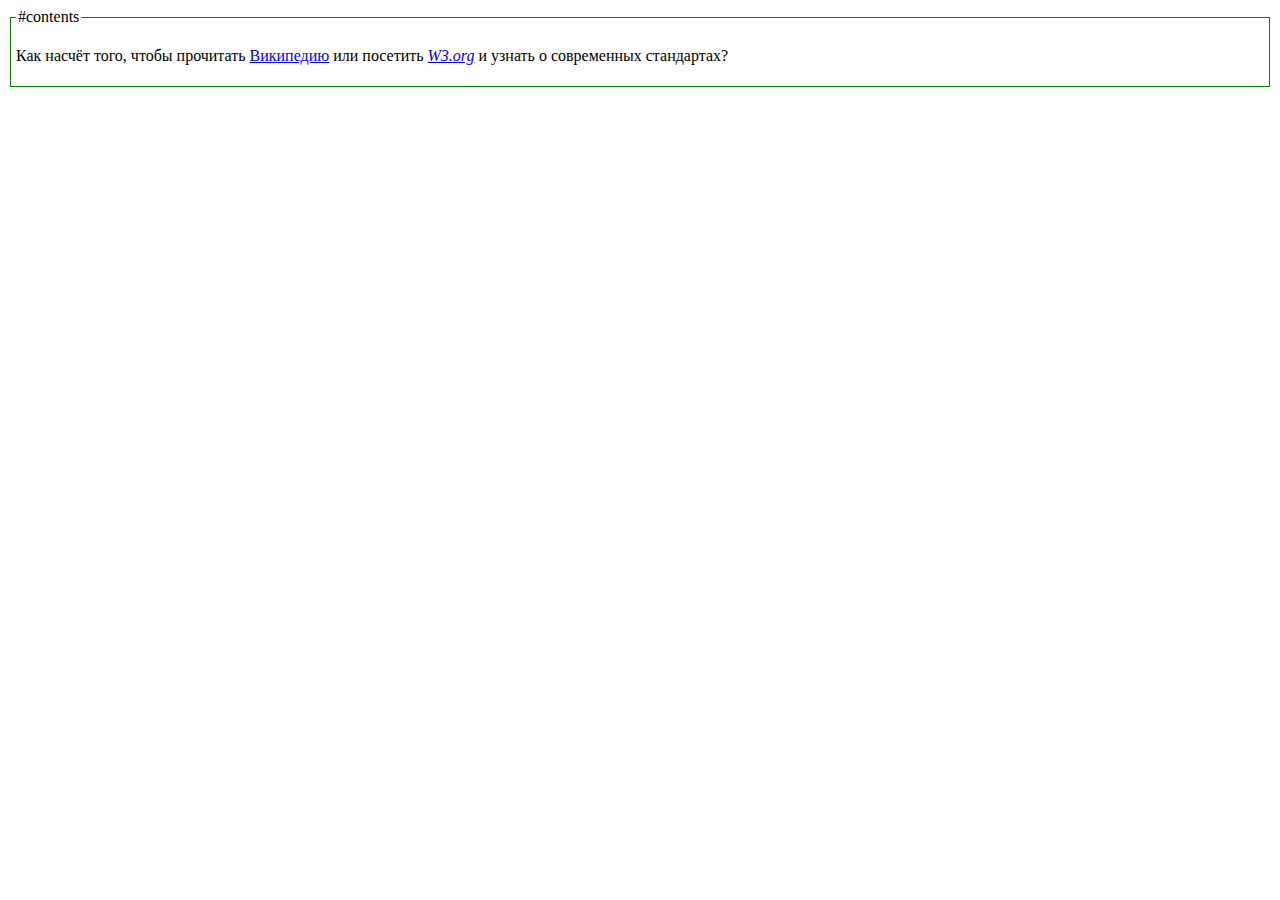
<file: 006-Catch-the-link-transition.js/index.html>
<!DOCTYPE HTML>
<html>

<head>
    <meta charset="utf-8">
    <style>
        #contents {
            padding: 5px;
            border: 1px green solid;
        }
    </style>
</head>

<body>

    <fieldset id="contents">
        <legend>#contents</legend>
        <p>
            Как насчёт того, чтобы прочитать <a href="https://wikipedia.org">Википедию</a> или посетить <a
                href="https://w3.org"><i>W3.org</i></a> и узнать о современных стандартах?
        </p>
    </fieldset>

    <script>
        contents.onclick = function (event) {

            function handleLink(href) {
                let isLeaving = confirm(`Leave for ${href}?`);
                if (!isLeaving) return false;
            }

            let target = event.target.closest('a');

            if (target && contents.contains(target)) {
                return handleLink(target.getAttribute('href'));
            }
        };
    </script>

</body>

</html>
</file>
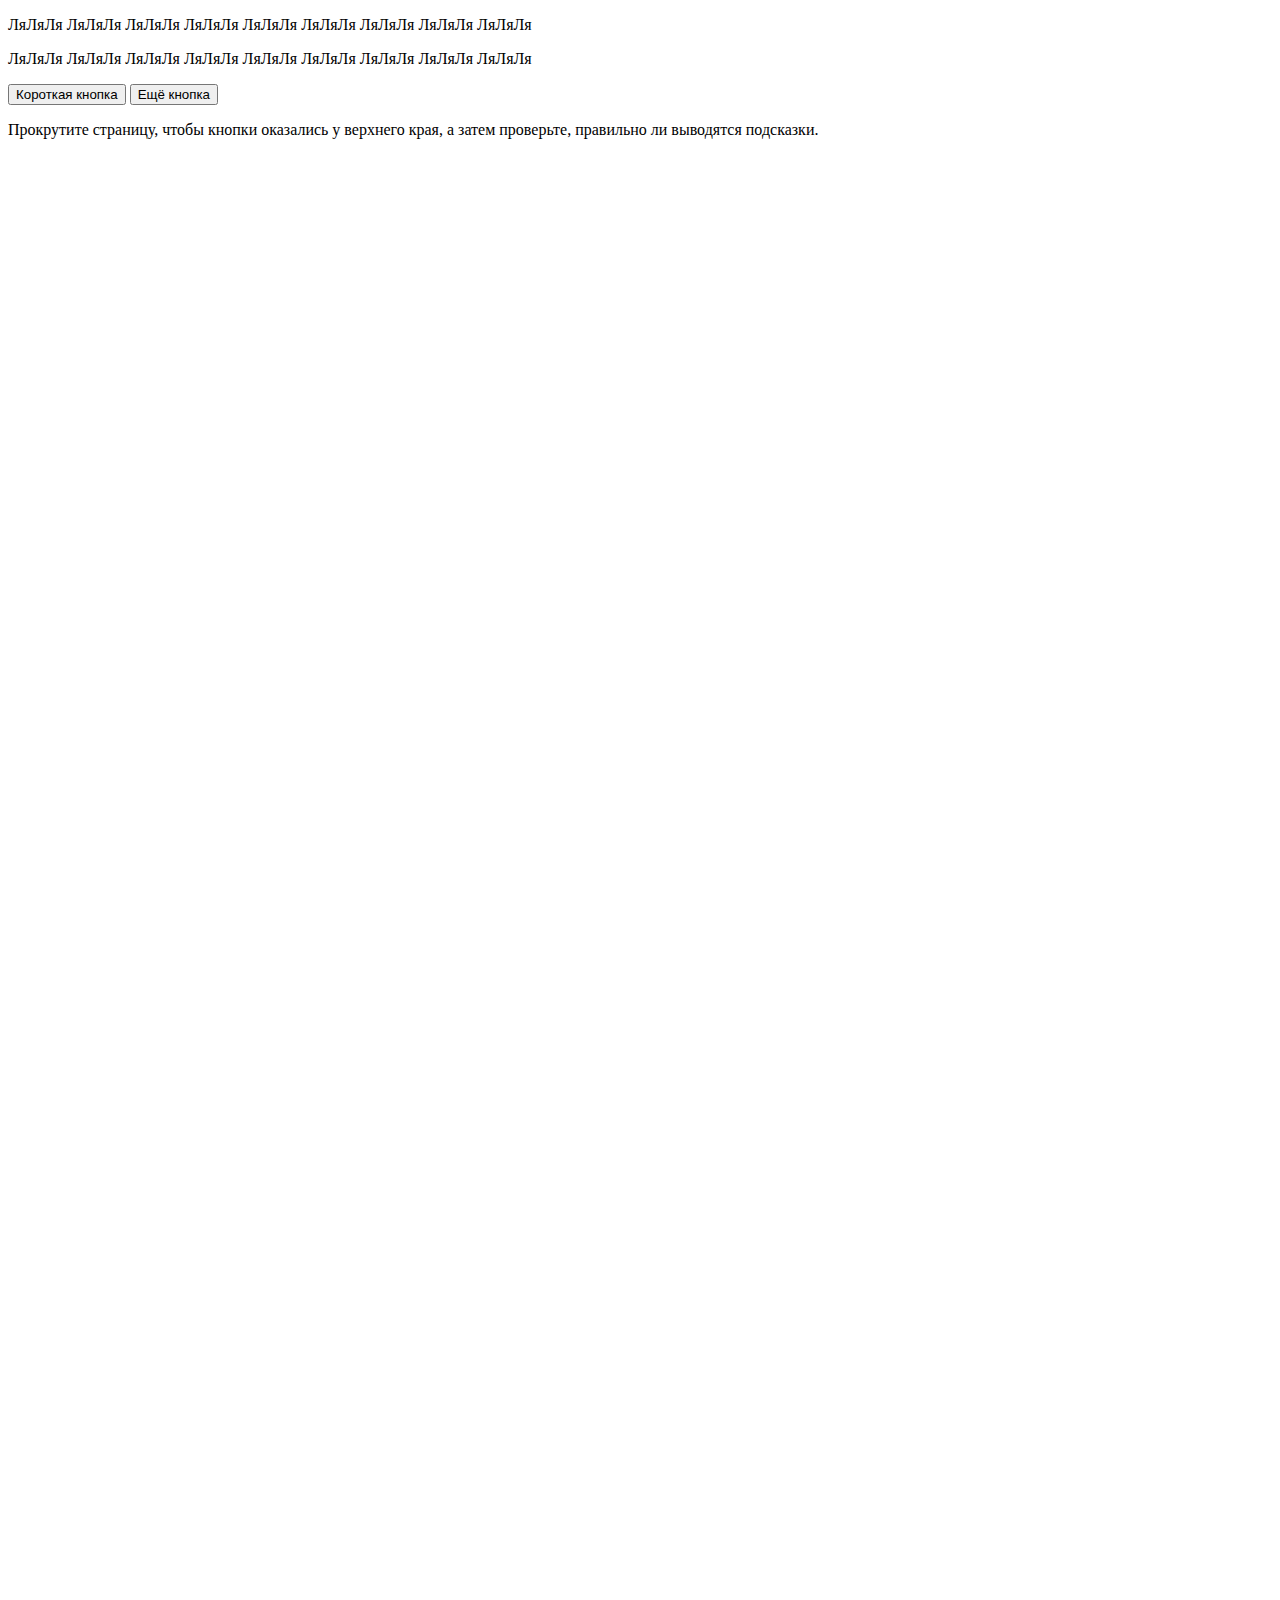
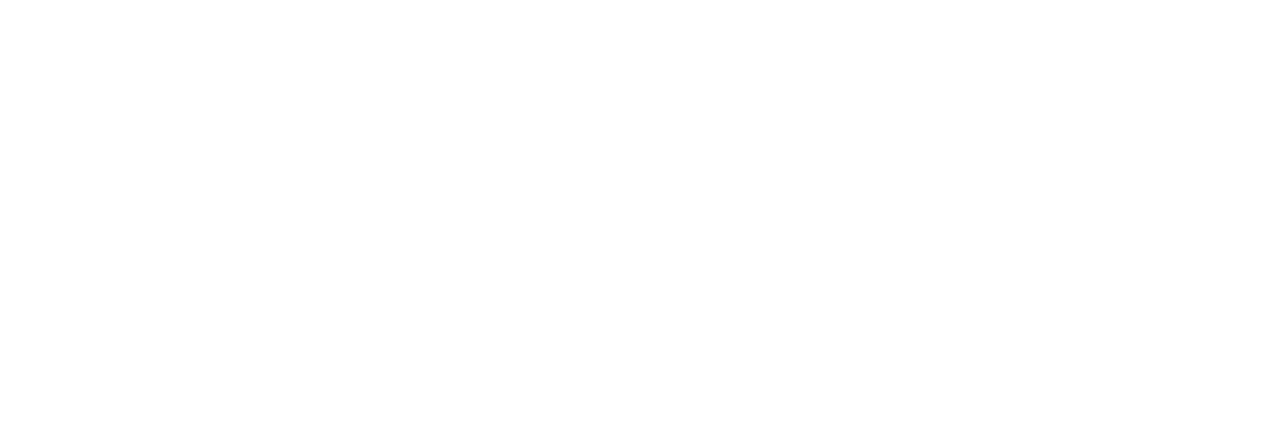
<file: Data-tooltip/index.html>
<!DOCTYPE HTML>
<html>

<head>
    <meta charset="utf-8">
    <style>
        body {
            height: 2000px;
        }

        .tooltip {
            position: fixed;
            padding: 10px 20px;
            border: 1px solid #b3c9ce;
            border-radius: 4px;
            text-align: center;
            font: italic 14px/1.3 sans-serif;
            color: #333;
            background: #fff;
            box-shadow: 3px 3px 3px rgba(0, 0, 0, .3);
        }
    </style>
</head>

<body>

    <p>ЛяЛяЛя ЛяЛяЛя ЛяЛяЛя ЛяЛяЛя ЛяЛяЛя ЛяЛяЛя ЛяЛяЛя ЛяЛяЛя ЛяЛяЛя</p>
    <p>ЛяЛяЛя ЛяЛяЛя ЛяЛяЛя ЛяЛяЛя ЛяЛяЛя ЛяЛяЛя ЛяЛяЛя ЛяЛяЛя ЛяЛяЛя</p>

    <button data-tooltip="эта подсказка должна быть длиннее, чем элемент">Короткая кнопка</button>
    <button data-tooltip="HTML<br>подсказка">Ещё кнопка</button>

    <p>Прокрутите страницу, чтобы кнопки оказались у верхнего края, а затем проверьте, правильно ли выводятся подсказки.
    </p>


    <script>
        let tooltipElem;

        document.onmouseover = function (event) {
            let target = event.target;

            // если у нас есть подсказка...
            let tooltipHtml = target.dataset.tooltip;
            if (!tooltipHtml) return;

            // ...создадим элемент для подсказки

            tooltipElem = document.createElement('div');
            tooltipElem.className = 'tooltip';
            tooltipElem.innerHTML = tooltipHtml;
            document.body.append(tooltipElem);

            // спозиционируем его сверху от аннотируемого элемента (top-center)
            let coords = target.getBoundingClientRect();

            let left = coords.left + (target.offsetWidth - tooltipElem.offsetWidth) / 2;
            if (left < 0) left = 0; // не заезжать за левый край окна

            let top = coords.top - tooltipElem.offsetHeight - 5;
            if (top < 0) { // если подсказка не помещается сверху, то отображать её снизу
                top = coords.top + target.offsetHeight + 5;
            }

            tooltipElem.style.left = left + 'px';
            tooltipElem.style.top = top + 'px';
        };

        document.onmouseout = function (e) {

            if (tooltipElem) {
                tooltipElem.remove();
                tooltipElem = null;
            }

        };
    </script>

</body>

</html>
</file>
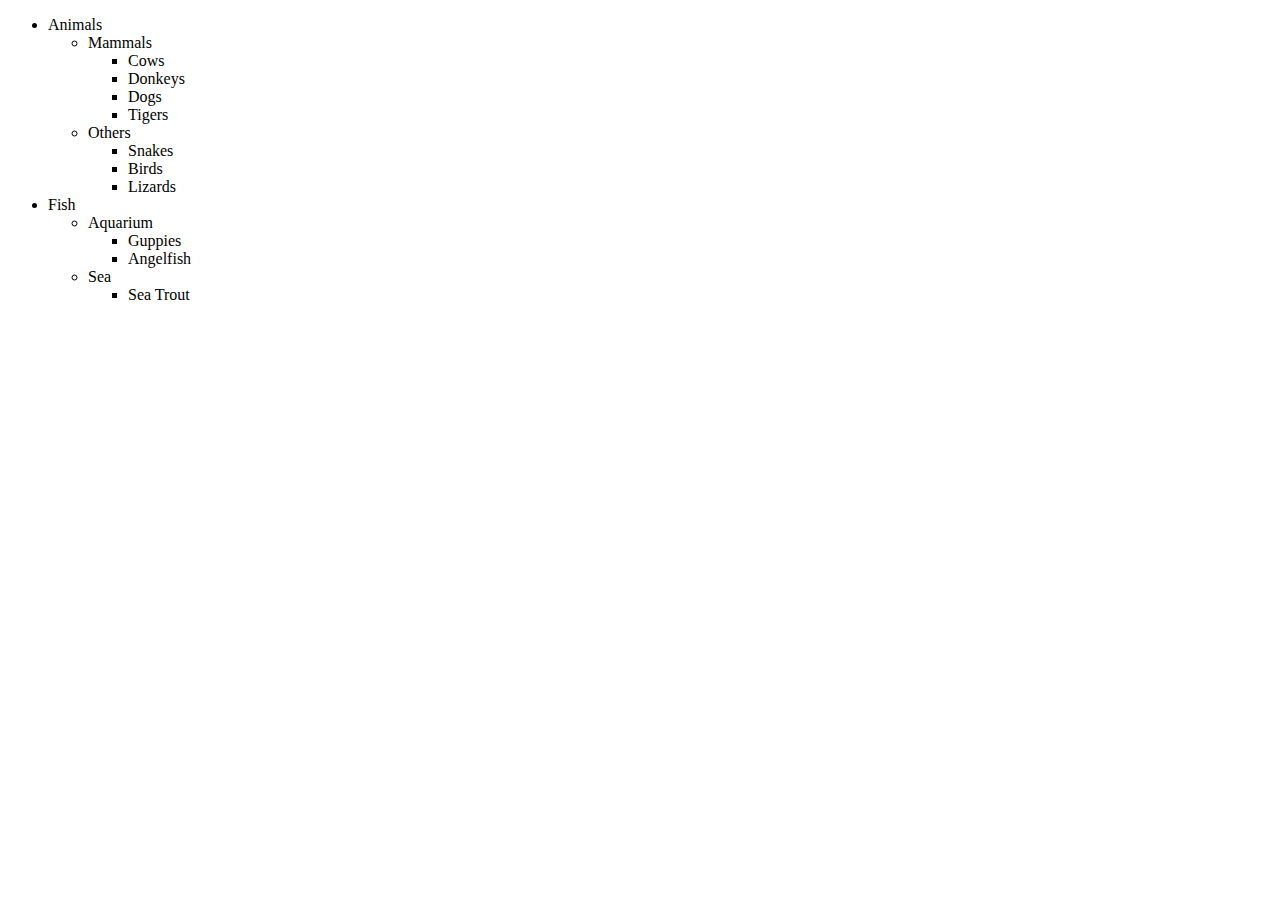
<file: Expanding-tree/index.html>
<!DOCTYPE HTML>
<html>

<head>
    <style>
        .tree span:hover {
            font-weight: bold;
        }

        .tree span {
            cursor: pointer;
        }
    </style>
    <meta charset="utf-8">
</head>

<body>

    <ul class="tree" id="tree">
        <li>Animals
            <ul>
                <li>Mammals
                    <ul>
                        <li>Cows</li>
                        <li>Donkeys</li>
                        <li>Dogs</li>
                        <li>Tigers</li>
                    </ul>
                </li>
                <li>Others
                    <ul>
                        <li>Snakes</li>
                        <li>Birds</li>
                        <li>Lizards</li>
                    </ul>
                </li>
            </ul>
        </li>
        <li>Fish
            <ul>
                <li>Aquarium
                    <ul>
                        <li>Guppies</li>
                        <li>Angelfish</li>
                    </ul>
                </li>
                <li>Sea
                    <ul>
                        <li>Sea Trout</li>
                    </ul>
                </li>
            </ul>
        </li>
    </ul>

    <script>
        // поместить все текстовые узлы в элемент <span>
        // он занимает только то место, которое необходимо для текста
        for (let li of tree.querySelectorAll('li')) {
            let span = document.createElement('span');
            li.prepend(span);
            span.append(span.nextSibling); // поместить текстовый узел внутрь элемента <span>
        }

        //  ловим клики на всём дереве
        tree.onclick = function (event) {

            if (event.target.tagName != 'SPAN') {
                return;
            }

            let childrenContainer = event.target.parentNode.querySelector('ul');
            if (!childrenContainer) return; // нет детей

            childrenContainer.hidden = !childrenContainer.hidden;
        }
    </script>

</body>

</html>
</file>
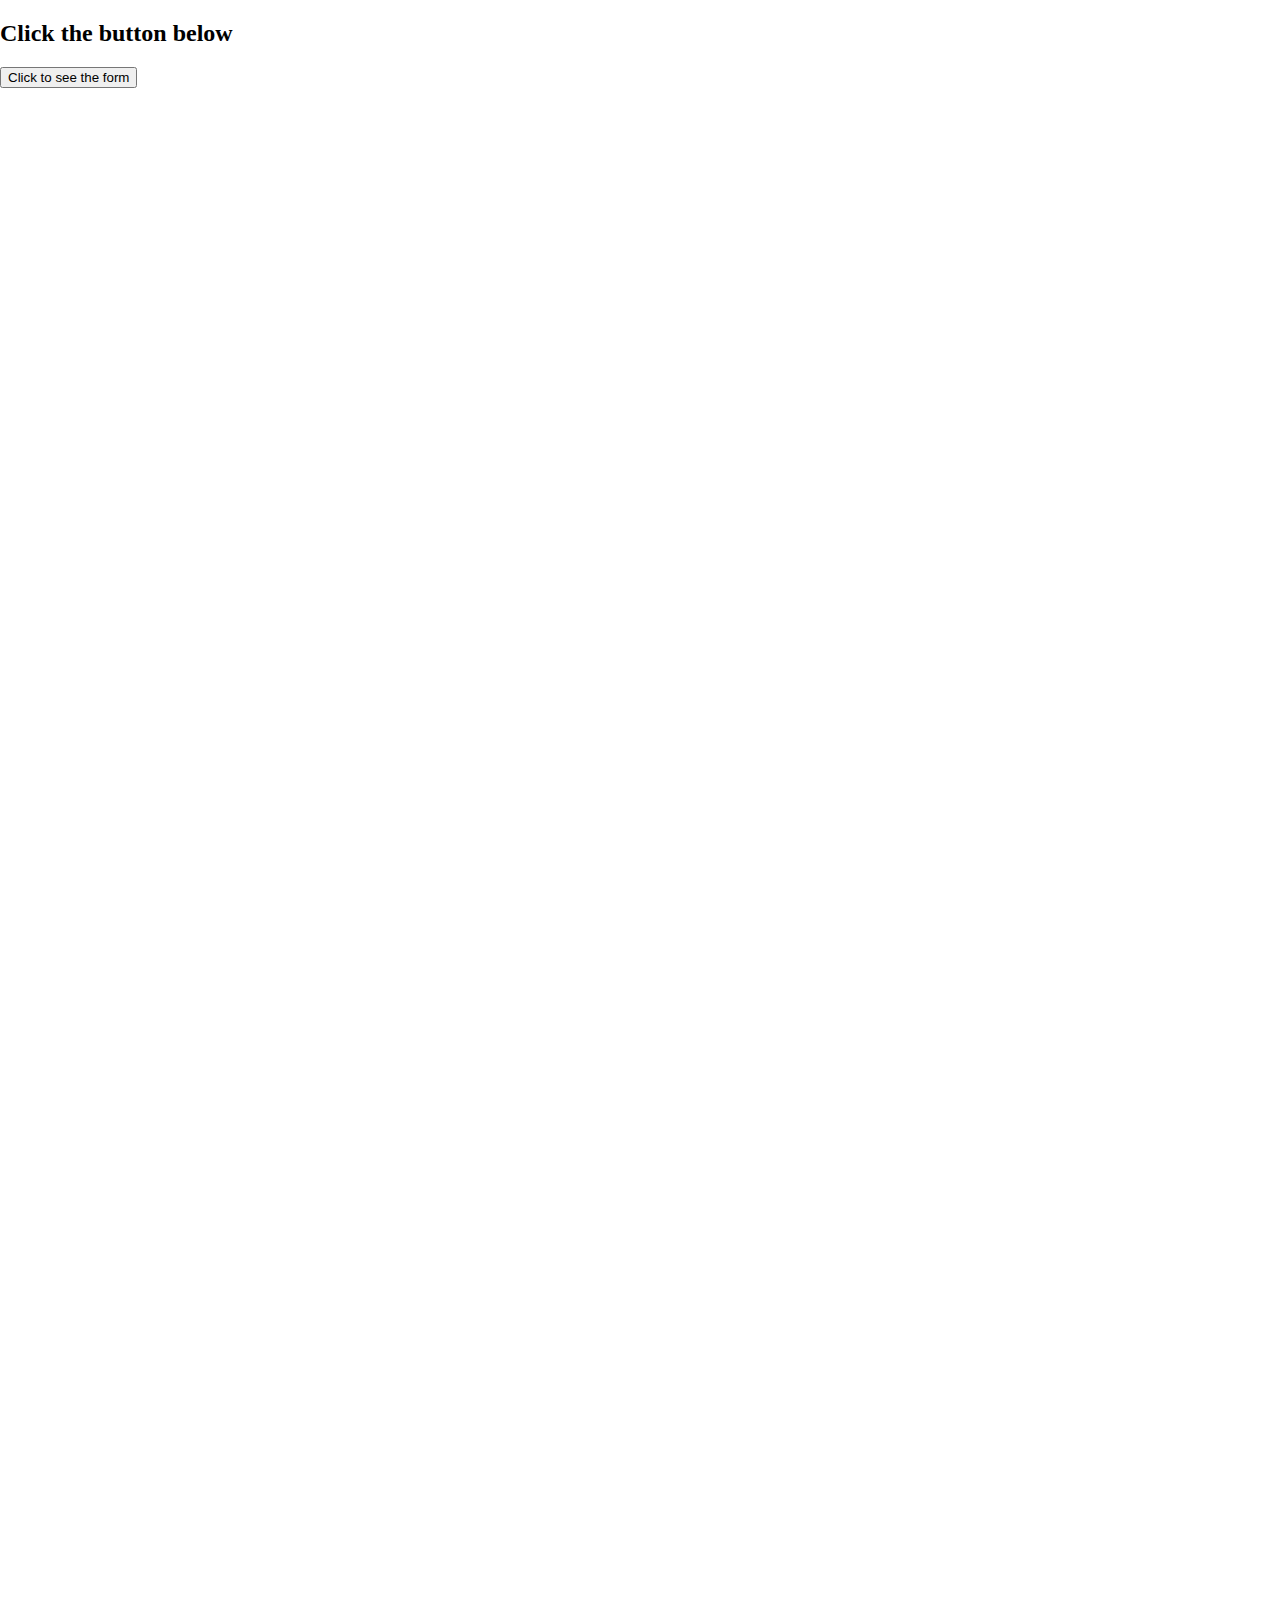
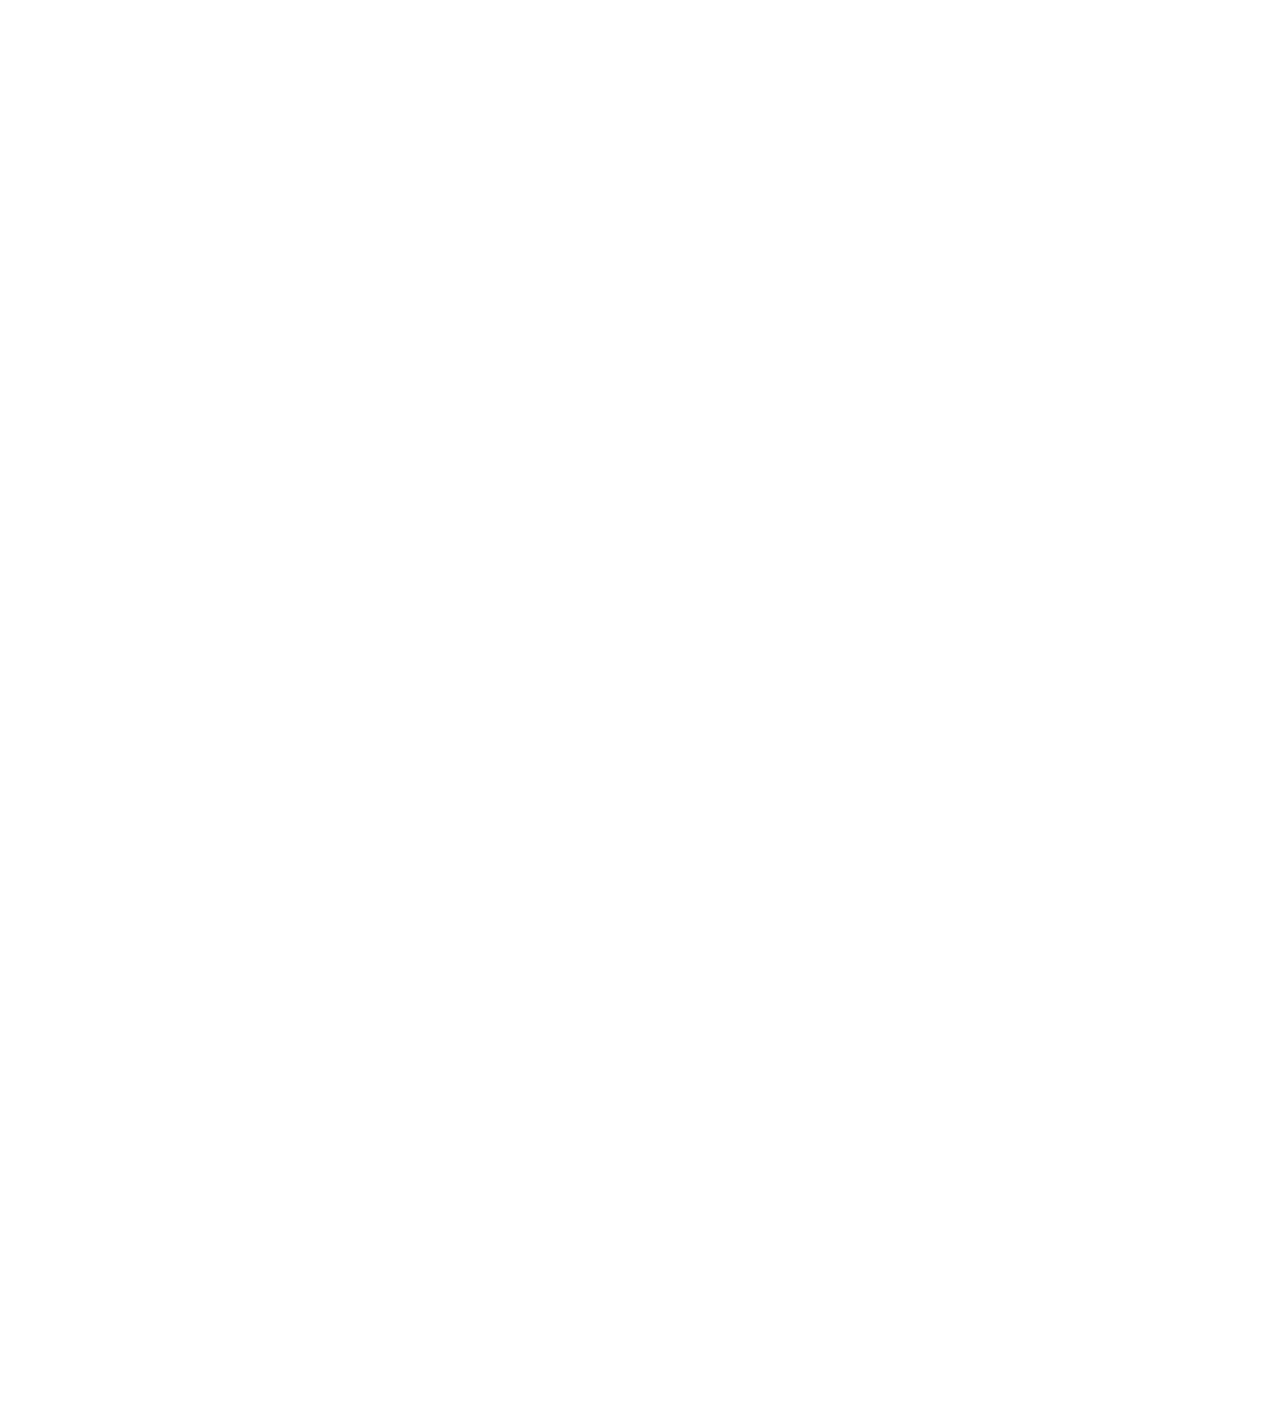
<file: Modal-dialog-box-with-form/index.html>
<!DOCTYPE html>
<html>

<head>
    <meta charset="utf-8">
    <link rel="stylesheet" href="style.css">
</head>

<body style="height:3000px">

<h2>Click the button below</h2>

<input type="button" value="Click to see the form" id="show-button">

<div id="prompt-form-container">
    <form id="prompt-form">
        <div id="prompt-message"></div>
        <input name="text" type="text">
        <input type="submit" value="Ok">
        <input type="button" name="cancel" value="Cancel">
    </form>
</div>

<script>
    // Show a semi-transparent DIV to shade the page
    // (the form is not inside it, because it shouldn't be semi-transparent)
    function showCover() {
        let coverDiv = document.createElement('div');
        coverDiv.id = 'cover-div';

        // Disable scrolling of the page while showing the modal form
        document.body.style.overflowY = 'hidden';

        document.body.append(coverDiv);
    }

    function hideCover() {
        document.getElementById('cover-div').remove();
        document.body.style.overflowY = '';
    }

    function showPrompt(text, callback) {
        showCover();
        let form = document.getElementById('prompt-form');
        let container = document.getElementById('prompt-form-container');
        document.getElementById('prompt-message').innerHTML = text;
        form.text.value = '';

        function complete(value) {
            hideCover();
            container.style.display = 'none';
            document.onkeydown = null;
            callback(value);
        }

        form.onsubmit = function() {
            let value = form.text.value;
            if (value == '') return false; // ignore submission of empty form

            complete(value);
            return false;
        };

        form.cancel.onclick = function() {
            complete(null);
        };

        document.onkeydown = function(e) {
            if (e.key == 'Escape') {
                complete(null);
            }
        };

        let lastElem = form.elements[form.elements.length - 1];
        let firstElem = form.elements[0];

        lastElem.onkeydown = function(e) {
            if (e.key == 'Tab' && !e.shiftKey) {
                firstElem.focus();
                return false;
            }
        };

        firstElem.onkeydown = function(e) {
            if (e.key == 'Tab' && e.shiftKey) {
                lastElem.focus();
                return false;
            }
        };

        container.style.display = 'block';
        form.elements.text.focus();
    }

    document.getElementById('show-button').onclick = function() {
        showPrompt("Enter something<br>...smart :)", function(value) {
            alert("You entered: " + value);
        });
    };
</script>

</body>
</html>
</file>
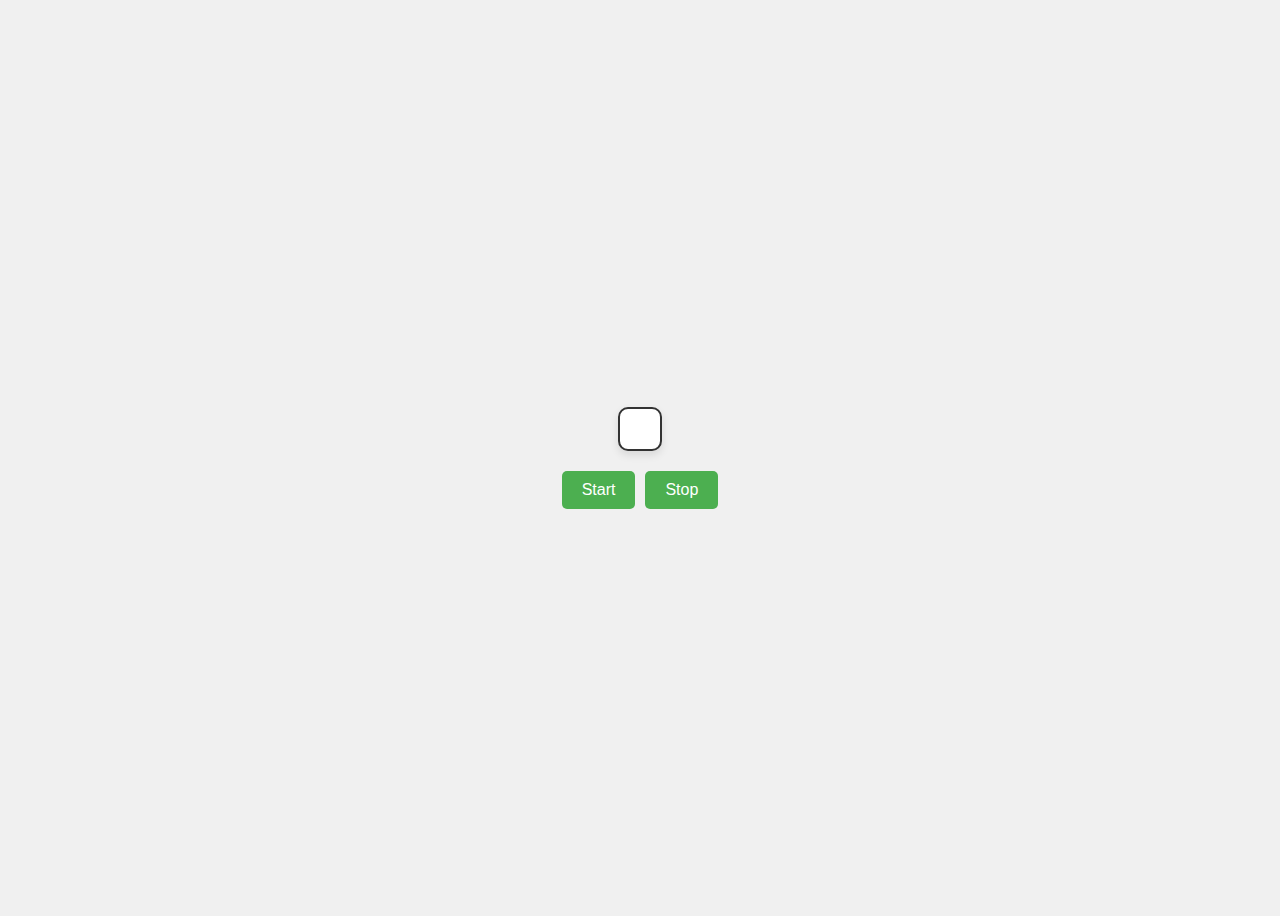
<file: Classes/01-Clock-with-Class/index.html>
<!DOCTYPE html>
<html lang="en">

<head>
    <meta charset="UTF-8">
    <title>Clock with Class</title>
    <link rel="stylesheet" href="./styles.css">
    <link rel="preconnect" href="https://fonts.googleapis.com">
    <link rel="preconnect" href="https://fonts.gstatic.com" crossorigin>
    <link href="https://fonts.googleapis.com/css2?family=Roboto:ital,wdth,wght@0,75..100,100..900;1,75..100,100..900&display=swap" rel="stylesheet">
</head>

<body>
    <div class="clock"></div>

    <div class="controls">
        <button id="startBtn">Start</button>
        <button id="stopBtn">Stop</button>

        <script src="./main.js"></script>
    </div>
</body>

</html>
</file>
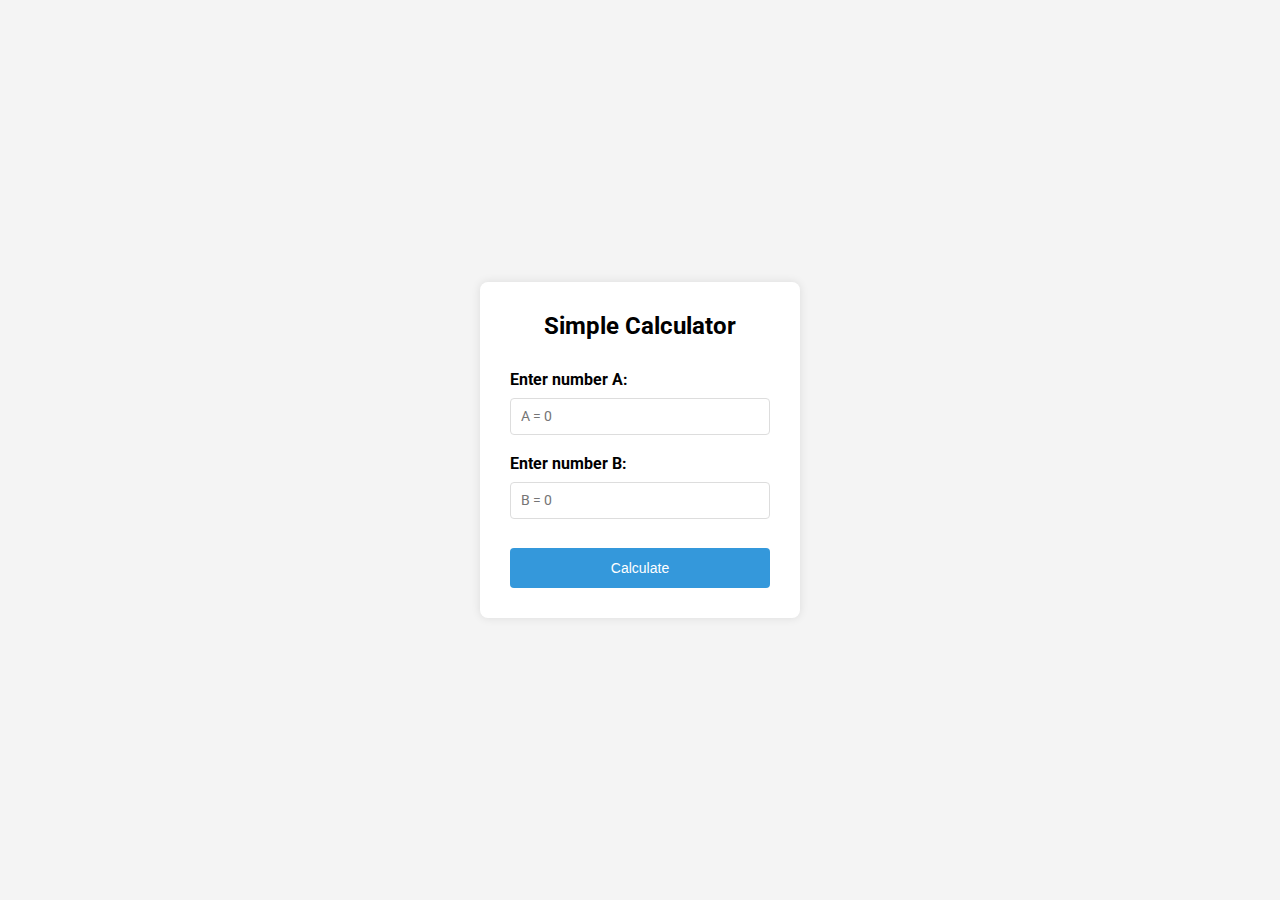
<file: Classes/01-Simple-calculator-using-Object-methods/index.html>
<!DOCTYPE html>
<html lang="en">

<head>
    <meta charset="UTF-8">
    <title>Simple Calculator using Object methods</title>
    <link rel="stylesheet" href="./styles.css">
    <link rel="preconnect" href="https://fonts.googleapis.com">
    <link rel="preconnect" href="https://fonts.gstatic.com" crossorigin>
    <link href="https://fonts.googleapis.com/css2?family=Roboto:ital,wdth,wght@0,75..100,100..900;1,75..100,100..900&display=swap" rel="stylesheet">
</head>

<body>
    <div class="calculator-container">
        <div class="calculator">
            <h2 class="calc-title">Simple Calculator</h2>

            <form id="calculatorForm">
                <div class="form-group">
                    <label for="numberA">Enter number A:</label>
                    <input type="number" id="numberA" class="number-input" name="numberA" placeholder="A = 0" required>
                </div>

                <div class="form-group">
                    <label for="numberB">Enter number B:</label>
                    <input type="number" id="numberB" class="number-input" name="numberB" placeholder="B = 0" required>
                </div>

                <button class="btn" type="button">Calculate</button>
            </form>
        </div>

        <div id="results-container" class="results-container hidden">
            <div class="results">
                <p id="resultSum" aria-live="polite"></p>
                <p id="resultMul" aria-live="polite"></p>
            </div>
        </div>
    </div>

    <script src="main.js"></script>
</body>

</html>
</file>
<file: Modal-dialog-box-with-form/style.css>
html,
body {
    margin: 0;
    padding: 0;
    width: 100%;
    height: 100%;
}

#prompt-form {
    display: inline-block;
    padding: 5px 5px 5px 70px;
    width: 200px;
    border: 1px solid black;
    background: white url(https://en.js.cx/clipart/prompt.png) no-repeat left 5px;
    vertical-align: middle;
}

#prompt-form-container {
    position: fixed;
    top: 0;
    left: 0;
    z-index: 9999;
    display: none;
    width: 100%;
    height: 100%;
    text-align: center;
}

#prompt-form-container:before {
    display: inline-block;
    height: 100%;
    content: '';
    vertical-align: middle;
}

#cover-div {
    position: fixed;
    top: 0;
    left: 0;
    z-index: 9000;
    width: 100%;
    height: 100%;
    background-color: gray;
    opacity: 0.3;
}

#prompt-form input[name="text"] {
    display: block;
    margin: 5px;
    width: 180px;
}
</file>
<file: Classes/01-Clock-with-Class/styles.css>
body {
    font-family: sans-serif;
    display: flex;
    flex-direction: column;
    justify-content: center;
    align-items: center;
    min-height: 100vh;
    background-color: #f0f0f0;
}

.clock {
    font-size: 2em;
    padding: 20px;
    border: 2px solid #333;
    border-radius: 10px;
    background-color: #fff;
    box-shadow: 0 4px 8px rgba(0, 0, 0, 0.1);
    margin-bottom: 20px;
}

.controls {
    display: flex;
    gap: 10px;
}

button {
    padding: 10px 20px;
    font-size: 1em;
    border: none;
    border-radius: 5px;
    background-color: #4CAF50;
    color: white;
    cursor: pointer;
    transition: background-color 0.3s ease;
}

button:hover {
    background-color: #367c39;
}

@media (max-width: 600px) {
    .clock {
        font-size: 1.5em;
        padding: 15px;
    }
    button {
        font-size: 0.9em;
        padding: 8px 16px;
    }
}
</file>
<file: Classes/01-Simple-calculator-using-Object-methods/styles.css>
* {
    margin: 0;
    padding: 0;
    box-sizing: border-box;
}

body {
    font-family: Roboto, sans-serif;
    display: flex;
    justify-content: center;
    align-items: center;
    min-height: 100vh;
    background-color: #f4f4f4;
}

.calc-title {
    margin-bottom: 30px;
}

.calculator-container {
    position: relative;
}

.calculator {
    background-color: #fff;
    border-radius: 8px;
    box-shadow: 0 0 10px rgba(0, 0, 0, 0.1);
    padding: 30px;
    width: 320px;
    text-align: center;
}

.form-group {
    margin-bottom: 15px;
    text-align: left;
}

.form-group label {
    display: block;
    margin-bottom: 5px;
    font-weight: bold;
}

.number-input {
    width: 100%;
    padding: 10px;
    margin: 4px 0;
    border: 1px solid #ddd;
    border-radius: 4px;
    box-sizing: border-box;
}

.number-input::placeholder {
    font-family: Roboto, sans-serif;
    font-size: 14px;
}

.btn {
    font-size: 14px;
    background-color: #3498db;
    color: white;
    padding: 12px 20px;
    margin-top: 10px;
    border: none;
    border-radius: 4px;
    cursor: pointer;
    width: 100%;
}

button:hover {
    background-color: #2980b9;
}

button:active {
    background-color: #2471a3;
    box-shadow: 0 2px 4px rgba(0, 0, 0, 0.2);
    transform: translateY(1px);
}

.results-container {
    position: absolute;
    margin-top: 20px;
    top: 100%;
    left: 50%;
    transform: translateX(-50%);
    background-color: #fff;
    border-radius: 8px;
    box-shadow: 0 0 10px rgba(0, 0, 0, 0.1);
    padding: 10px;
    max-width: 260px;
    width: 100%;
    text-align: center;
}

.results {
    font-weight: 400;
    padding: 10px 20px;
}

.results p:first-child {
    margin-bottom: 12px;
}

.hidden {
    display: none;
}

@media (max-width: 480px) {
    .calculator {
        width: 90%;
    }
}
</file>
